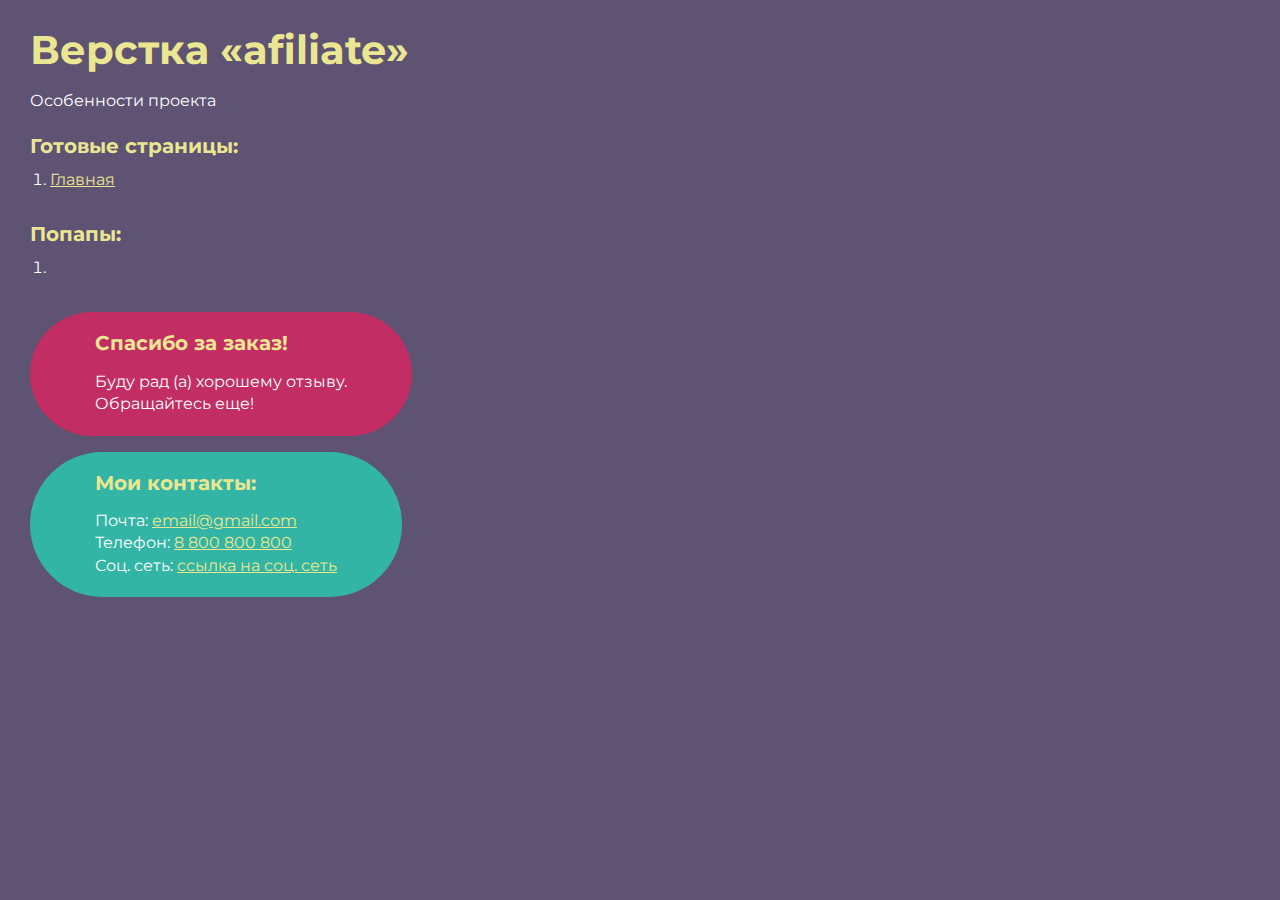
<file: index.html>
<!DOCTYPE html>
<html>

<head>
	<meta charset="UTF-8">
	<meta name="viewport" content="width=device-width, initial-scale=1.0">
	<title>Верстка «afiliate»</title>
</head>

<body>
	<div class="rootpage">
		<h1>Верстка «afiliate»</h1>
		<div class="rootpage__info">
			Особенности проекта
		</div>
		<h2>Готовые страницы:</h2>
		<ol class="rootpage__list">
			<li><a target="_blank" href="home.html">Главная</a></li>
		</ol>
		<h2>Попапы:</h2>
		<ol class="rootpage__list">
			<li><a target="_blank" href="home.html#"></a></li>
		</ol>
		<div class="rootpage__tnx">
			<h2>Спасибо за заказ!</h2>
			<p>Буду рад (а) хорошему отзыву.</p>
			<p>Обращайтесь еще!</p>
		</div>
		<div class="rootpage__contacts">
			<h2>Мои контакты:</h2>
			<p>Почта: <a href="mailto:email@gmail.com">email@gmail.com</a></p>
			<p>Телефон: <a href="tel:8800800800">8 800 800 800</a></p>
			<p>Соц. сеть: <a href="">ссылка на соц. сеть</a></p>
		</div>
	</div>
</body>
<style>
	@charset "UTF-8";
	@import url("https://fonts.googleapis.com/css?family=Montserrat:regular,700&display=swap");

	*,
	*::before,
	*::after {
		padding: 0px;
		margin: 0px;
		border: 0px;
		box-sizing: border-box;
	}

	html,
	body {
		height: 100%;
		margin: 0;
		padding: 0;
		min-width: 320px;
		width: 100%;
		color: #fff;
		background-color: #5e5373;
	}

	body {
		font-family: Montserrat;
		font-size: 100%;
		line-height: 1;
		font-size: 1rem;
	}

	a {
		text-decoration: underline;
		color: #ebe691
	}

	a:visited {
		text-decoration: underline;
		color: #aaa768;
	}

	a:hover {
		text-decoration: none;
	}

	ul li {
		list-style: none;
	}

	img {
		vertical-align: top;
	}

	.wrapper {
		width: 100%;
		min-height: 100%;
		overflow: hidden;
	}

	.rootpage {
		padding: 30px;
		display: flex;
		flex-direction: column;
		align-items: flex-start;
	}

	@media (max-width: 767px) {
		.rootpage {
			padding: 30px 15px;
		}
	}

	h1 {
		color: #ebe691;
		font-size: 2.5rem;
		margin: 0px 0px 1.25rem 0px;
	}

	@media (max-width: 767px) {
		h1 {
			font-size: 1.85rem;
			margin: 0px 0px 1.25rem 0px;
		}
	}

	h2 {
		color: #ebe691;
		font-size: 1.25rem;
		margin: 0px 0px 1rem 0px;
	}

	@media (max-width: 767px) {
		h2 {
			font-size: 1.125rem;
			margin: 0px 0px 1rem 0px;
		}
	}

	.rootpage__info {
		line-height: 140%;
		margin: 0px 0px 1.5rem 0px;
	}

	.rootpage__list {
		margin: 0px 0px 2.25rem 1.25rem;
	}

	.rootpage__list li:not(:last-child) {
		margin: 0px 0px 15px 0px;
	}

	.rootpage__contacts,
	.rootpage__tnx {
		border-radius: 200px;
		padding: 20px 65px;
		line-height: 140%;
	}

	@media (max-width: 767px) {

		.rootpage__contacts,
		.rootpage__tnx {
			border-radius: 40px;
			padding: 20px;
		}
	}

	.rootpage__contacts {
		background: #32b5a4;

	}

	.rootpage__contacts a {
		color: #ebe691;
	}

	.rootpage__tnx {
		background: #c22d63;
		margin: 0px 0px 1rem 0px;
	}
</style>

</html>
</file>
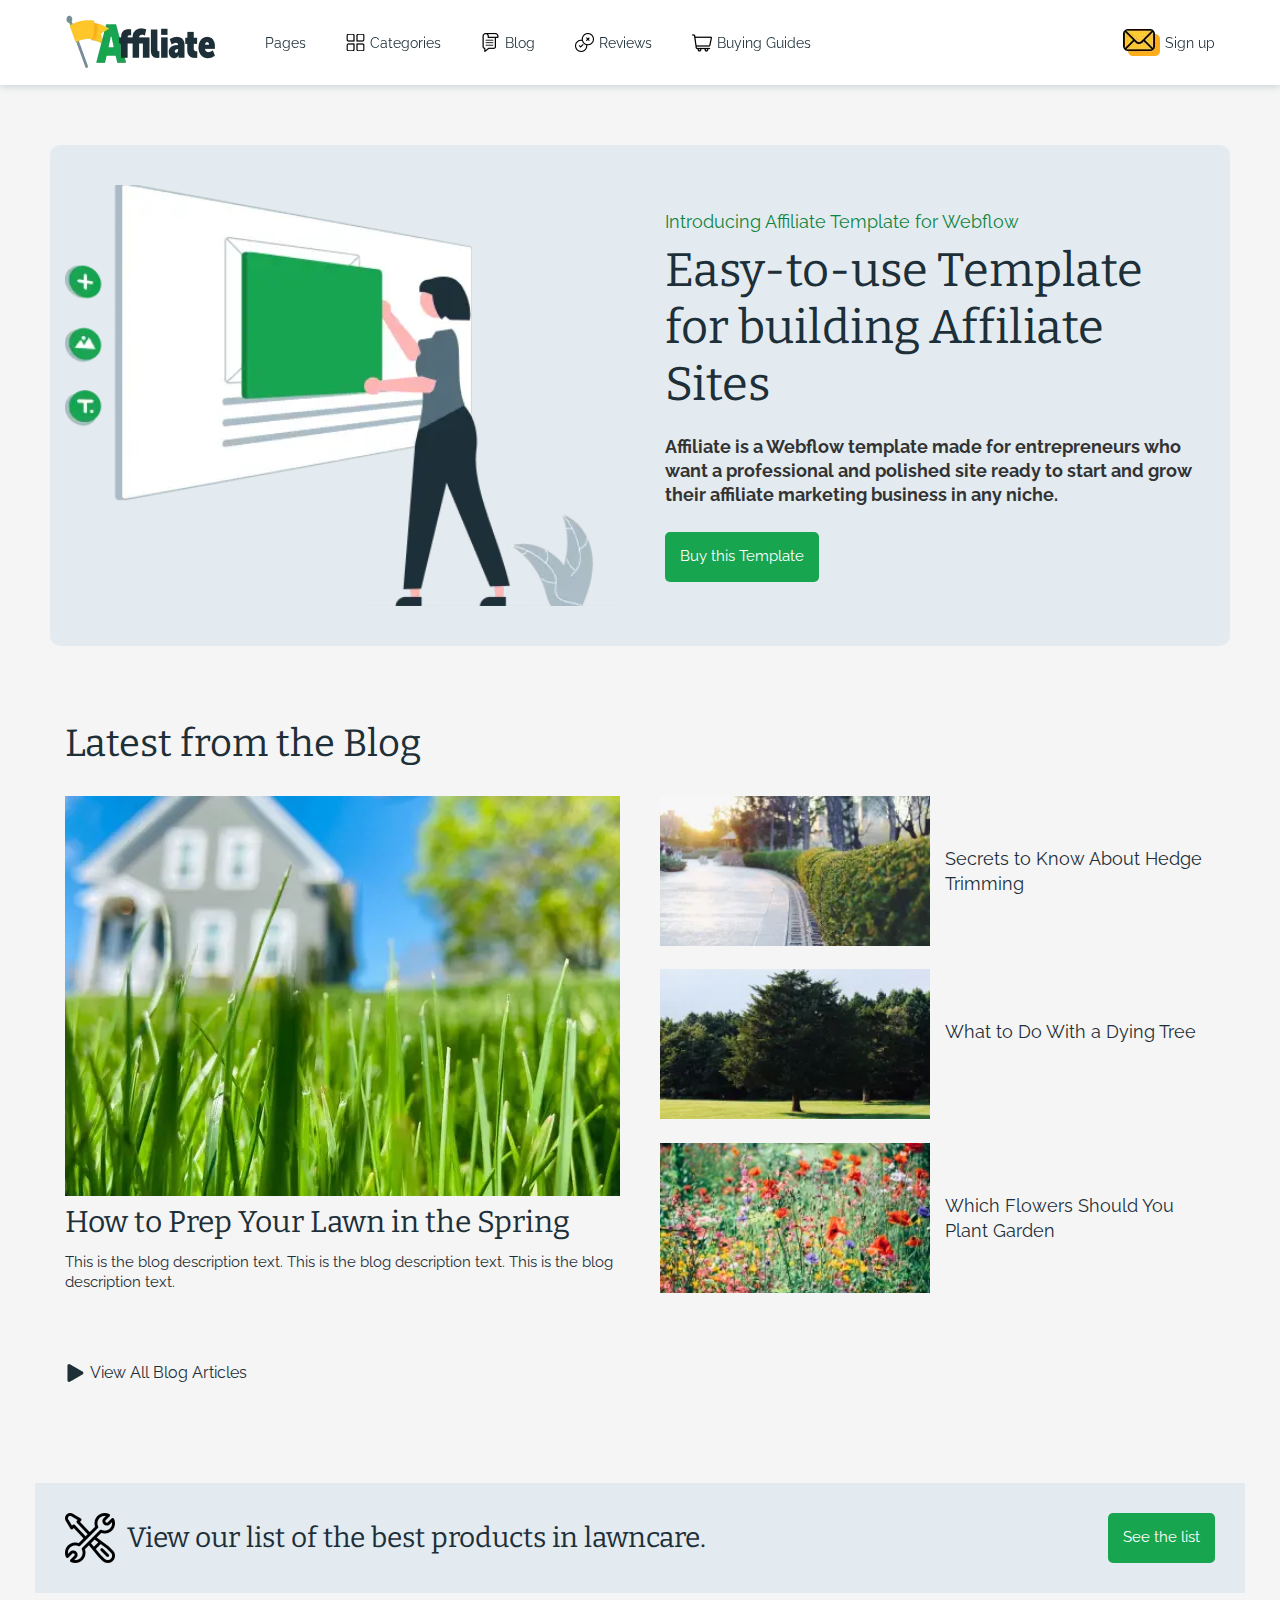
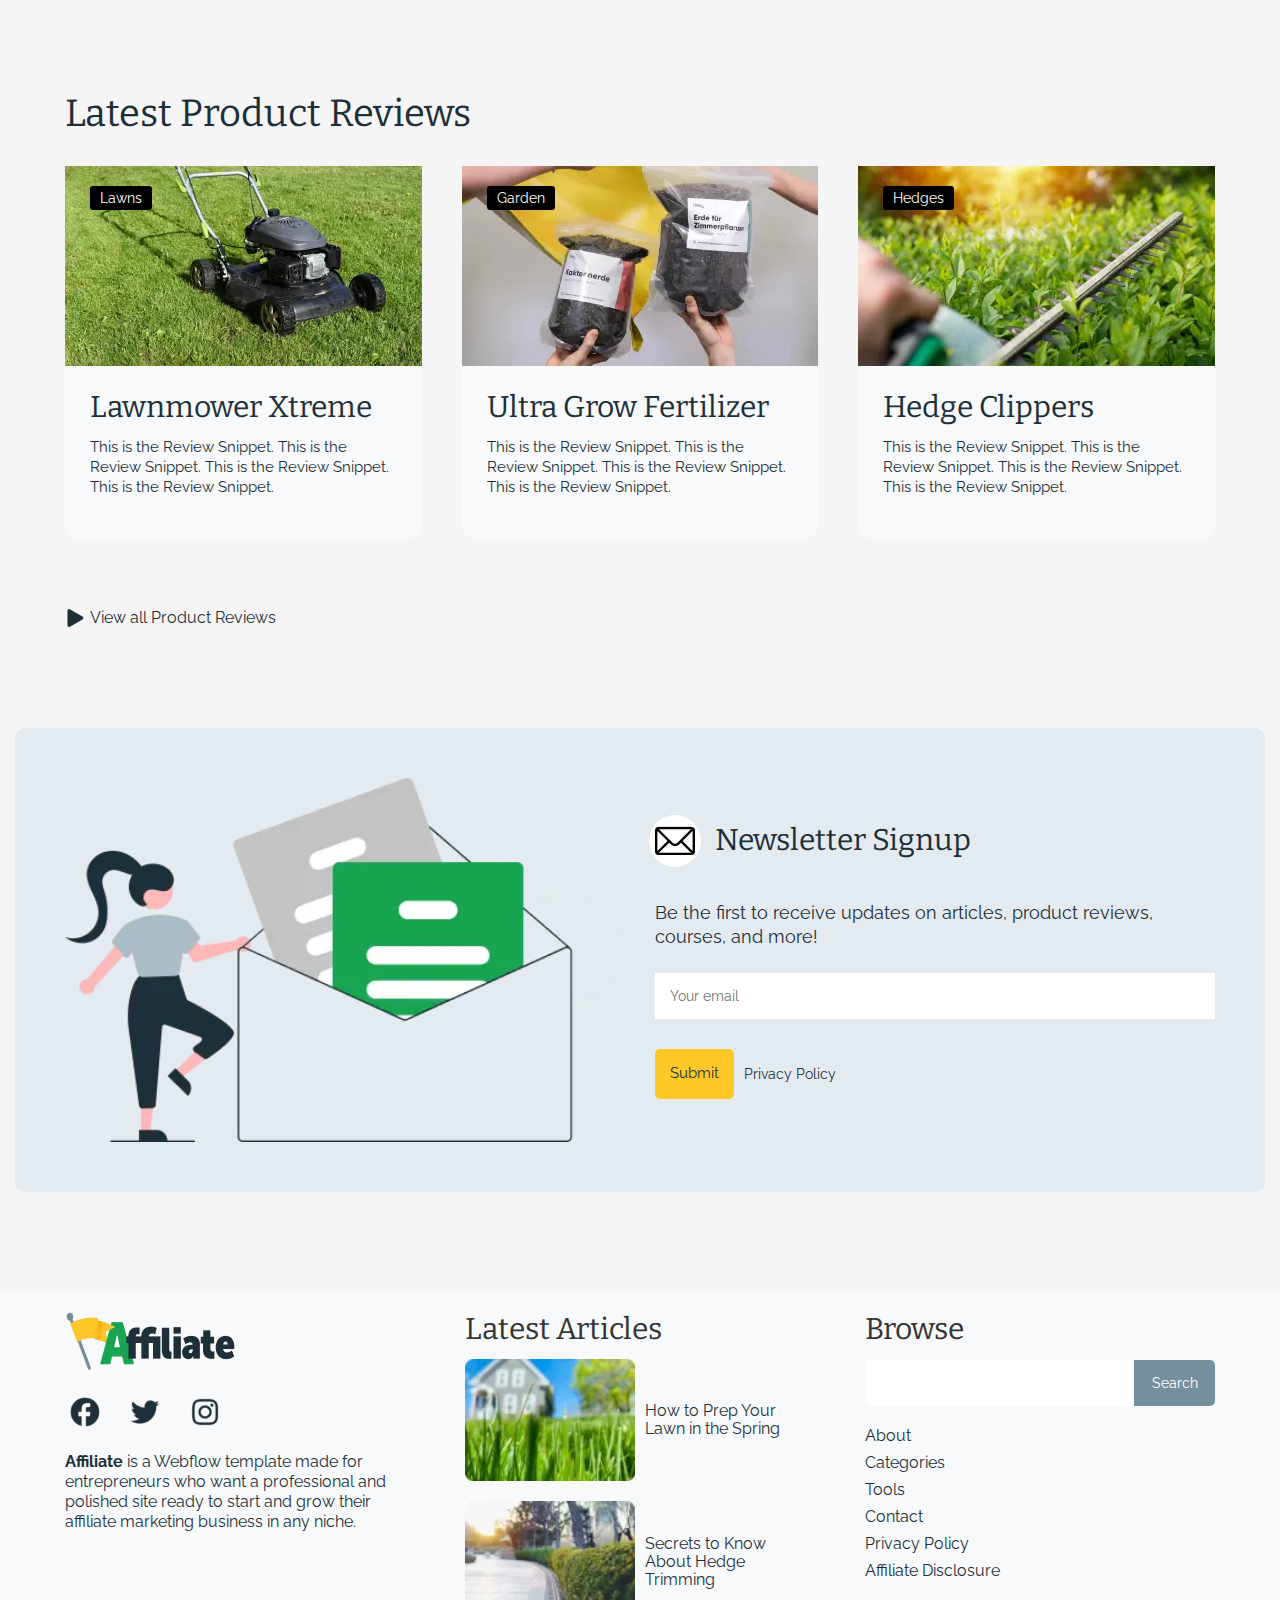
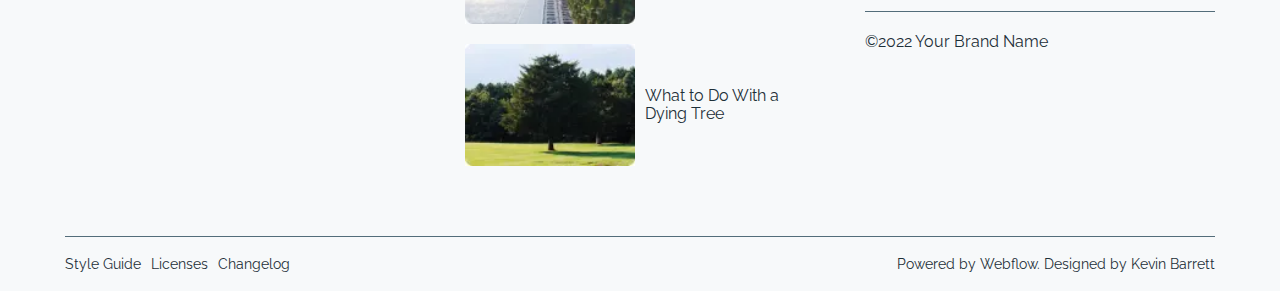
<file: home.html>
<!DOCTYPE html>
<html lang="ru">

<head>
	<title>Главная</title>
	<meta charset="UTF-8">
	<meta name="format-detection" content="telephone=no">
	<!-- <style>body{opacity: 0;}</style> -->
	<link rel="stylesheet" href="css/style.min.css?_v=20220801123913">
	<link rel="shortcut icon" href="favicon.ico">
	<!-- <meta name="robots" content="noindex, nofollow"> -->
	<meta name="viewport" content="width=device-width, initial-scale=1.0">
</head>

<body>
	<div class="wrapper">
		<header class="header">
			<div class="header__container">
				<div class="header__logo">
					<picture><source srcset="img/logo.webp" type="image/webp"><img src="img/logo.png" alt=""></picture>
				</div>
				<div class="header__menu menu">
					<div class="menu__icon icon-menu">
						<span></span>
						<span></span>
						<span></span>
					</div>
					<nav class="menu__body">
						<ul class="menu__list">
							<li><a href="" class="menu__link link-menu">
									<div class="link-menu__decor">
									</div>
									<div class="link-menu__item">Pages</div>
								</a></li>
							<li><a href="" class="menu__link link-menu">
									<div class="link-menu__decor">
										<picture><source srcset="img/header/Categories.webp" type="image/webp"><img src="img/header/Categories.png" alt=""></picture>
									</div>
									<div class="link-menu__item">Categories</div>
								</a></li>
							<li><a href="" class="menu__link link-menu">
									<div class="link-menu__decor">
										<picture><source srcset="img/header/Blog.webp" type="image/webp"><img src="img/header/Blog.png" alt=""></picture>
									</div>
									<div class="link-menu__item">Blog</div>
								</a></li>
							<li><a href="" class="menu__link link-menu">
									<div class="link-menu__decor">
										<picture><source srcset="img/header/Reviews.webp" type="image/webp"><img src="img/header/Reviews.png" alt=""></picture>
									</div>
									<div class="link-menu__item">Reviews</div>
								</a></li>
							<li><a href="" class="menu__link link-menu">
									<div class="link-menu__decor">
										<picture><source srcset="img/header/Buying.webp" type="image/webp"><img src="img/header/Buying.png" alt=""></picture>
									</div>
									<div class="link-menu__item">Buying Guides</div>
								</a></li>
						</ul>
					</nav>
				</div>
				<div class="header__mail mail-header">
					<div class="mail-header__decor">
						<picture><source srcset="img/header/mail.webp" type="image/webp"><img src="img/header/mail.png" alt=""></picture>
					</div>
					<div class="mail-header__item">Sign up</div>
				</div>
			</div>
		</header>
		<main class="page">
			<section class="page__promo promo">
				<div class="promo__container">
					<div class="promo__image -ibg">
						<picture><source srcset="img/promo/promo.webp" type="image/webp"><img src="img/promo/promo.png" alt=""></picture>
					</div>
					<div class="promo__body body-promo">
						<div class="body-promo__subtitle">Introducing Affiliate Template for Webflow</div>
						<h1 class="body-promo__title">Easy-to-use Template for building Affiliate Sites</h1>
						<div class="body-promo__text"><span>Affiliate</span> is a Webflow template made for entrepreneurs who want a professional and polished site ready to start and grow their affiliate marketing business in any niche.</div>
						<a href="#" class="body-promo__button button">Buy this Template</a>
					</div>
				</div>
			</section>
			<section class="page__latest latest">
				<div class="latest__container">
					<h2 class="latest__title section-title">Latest from the Blog</h2>
					<div class="latest__content content-latest">
						<div class="content-latest__column">
							<div class="content-latest__image-big -ibg">
								<picture><source srcset="img/latest/big.webp" type="image/webp"><img src="img/latest/big.jpg" alt=""></picture>
							</div>
							<h3 class="content-latest__title">How to Prep Your Lawn in the Spring</h3>
							<div class="content-latest__text">This is the blog description text. This is the blog description text. This is the blog description text.</div>
						</div>
						<div class="content-latest__column">
							<div class="content-latest__items">
								<div class="content-latest__item item-content-latest">
									<div class="item-content-latest__image -ibg">
										<picture><source srcset="img/latest/01.webp" type="image/webp"><img src="img/latest/01.jpg" alt=""></picture>
									</div>
									<div class="item-content-latest__text">Secrets to Know About Hedge Trimming</div>
								</div>
								<div class="content-latest__item item-content-latest">
									<div class="item-content-latest__image -ibg">
										<picture><source srcset="img/latest/02.webp" type="image/webp"><img src="img/latest/02.jpg" alt=""></picture>
									</div>
									<div class="item-content-latest__text">What to Do With a Dying Tree</div>
								</div>
								<div class="content-latest__item item-content-latest">
									<div class="item-content-latest__image -ibg">
										<picture><source srcset="img/latest/03.webp" type="image/webp"><img src="img/latest/03.jpg" alt=""></picture>
									</div>
									<div class="item-content-latest__text">Which Flowers Should You Plant Garden</div>
								</div>
							</div>
						</div>
					</div>
					<div class="latest__all">View All Blog Articles</div>
				</div>
			</section>
			<section class="page__products products">
				<div class="products__container">
					<div class="products__decor">
						<picture><source srcset="img/products/decor.webp" type="image/webp"><img src="img/products/decor.png" alt=""></picture>
					</div>
					<h2 class="products__text">View our list of the best products in lawncare.</h2>
					<a href="" class="products__button button">See the list</a>
				</div>
			</section>
			<section class="page__reviews reviews">
				<div class="reviews__container">
					<div class="reviews__title section-title">Latest Product Reviews</div>
					<div class="reviews__items">
						<div class="reviews__item item-reviews">
							<div class="item-reviews__image -ibg">
								<picture><source srcset="img/rewievs/01.webp" type="image/webp"><img src="img/rewievs/01.jpg" alt=""></picture>
								<div class="item-reviews__inner-text">Lawns</div>
							</div>
							<div class="item-reviews__title">Lawnmower Xtreme</div>
							<div class="item-reviews__text">This is the Review Snippet. This is the Review Snippet. This is the Review Snippet. This is the Review Snippet.</div>
						</div>
						<div class="reviews__item item-reviews">
							<div class="item-reviews__image -ibg">
								<picture><source srcset="img/rewievs/02.webp" type="image/webp"><img src="img/rewievs/02.jpg" alt=""></picture>
								<div class="item-reviews__inner-text">Garden</div>
							</div>
							<div class="item-reviews__title">Ultra Grow Fertilizer</div>
							<div class="item-reviews__text">This is the Review Snippet. This is the Review Snippet. This is the Review Snippet. This is the Review Snippet.</div>
						</div>
						<div class="reviews__item item-reviews">
							<div class="item-reviews__image -ibg">
								<picture><source srcset="img/rewievs/03.webp" type="image/webp"><img src="img/rewievs/03.jpg" alt=""></picture>
								<div class="item-reviews__inner-text">Hedges</div>
							</div>
							<div class="item-reviews__title">Hedge Clippers</div>
							<div class="item-reviews__text">This is the Review Snippet. This is the Review Snippet. This is the Review Snippet. This is the Review Snippet.</div>
						</div>
					</div>
					<div class="reviews-all latest__all">View all Product Reviews</div>
				</div>
			</section>
			<section class="page__newsletter newsletter">
				<div class="newsletter__container">
					<div class="newsletter__column">
						<div class="newsletter__image">
							<picture><source srcset="img/Newsletter/01.webp" type="image/webp"><img src="img/Newsletter/01.png" alt=""></picture>
						</div>
					</div>
					<div class="newsletter__column">
						<div class="newsletter__content content-newsletter">
							<h2 class="content-newsletter__title title-newsletter">
								<div class="title-newsletter__decor">
									<picture><source srcset="img/Newsletter/letter.webp" type="image/webp"><img src="img/Newsletter/letter.png" alt=""></picture>
								</div>
								<div class="title-newsletter__title">Newsletter Signup</div>
							</h2>
							<div class="content-newsletter__text">Be the first to receive updates on articles, product reviews, courses, and more!</div>
							<form data-validate action="files/sendmail/sendmail.php" method="POST">
								<input data-required="email" type="text" name="form[email]" data-error="Error" placeholder="Your email" class="newsletter__input input">
								<div class="content-newsletter__buttons buttons-content-newsletter">
									<button type="submit" class="buttons-content-newsletter__button button">Submit</button>
									<a href="" class="buttons-content-newsletter__link">Privacy Policy</a>
								</div>
							</form>
						</div>
					</div>
				</div>
			</section>
		</main>
		<footer class="footer">
			<div class="footer__container">
				<div class="footer__row row-footer-top">
					<div class="row-footer-top__column">
						<div class="footer__logo">
							<picture><source srcset="img/footer/logo.webp" type="image/webp"><img src="img/footer/logo.png" alt=""></picture>
						</div>
						<div class="footer__social social-footer">
							<div class="social-footer__item">
								<img src="img/footer/facebook.svg" alt="">
							</div>
							<div class="social-footer__item">
								<img src="img/footer/twiter.svg" alt="">
							</div>
							<div class="social-footer__item">
								<img src="img/footer/insta.svg" alt="">
							</div>
						</div>
						<div class="footer__text">
							<span>Affiliate</span> is a Webflow template made for entrepreneurs who want a professional and
							polished site ready to start and grow their affiliate marketing business in any niche.
						</div>
					</div>
					<div class="row-footer-top__column">
						<div class="footer__latest latest-footer">
							<div class="latest-footer__title">Latest Articles</div>
							<div class="latest-footer__items">
								<div class="latest-footer__item item-latest-footer">
									<div class="item-latest-footer__image">
										<picture><source srcset="img/footer/01.webp" type="image/webp"><img src="img/footer/01.jpg" alt=""></picture>
									</div>
									<div class="item-latest-footer__text">How to Prep Your Lawn in the Spring</div>
								</div>
								<div class="latest-footer__item item-latest-footer">
									<div class="item-latest-footer__image">
										<picture><source srcset="img/footer/02.webp" type="image/webp"><img src="img/footer/02.jpg" alt=""></picture>
									</div>
									<div class="item-latest-footer__text">Secrets to Know About Hedge Trimming</div>
								</div>
								<div class="latest-footer__item item-latest-footer">
									<div class="item-latest-footer__image">
										<picture><source srcset="img/footer/03.webp" type="image/webp"><img src="img/footer/03.jpg" alt=""></picture>
									</div>
									<div class="item-latest-footer__text">What to Do With a Dying Tree</div>
								</div>
							</div>
						</div>
					</div>
					<div class="row-footer-top__column">
						<div class="footer__menu menu-footer">
							<div class="menu-footer__title">Browse</div>
							<div class="menu-footer__input">
								<input type="text" class="footer__input">
							</div>
							<nav class="menu-footer__body">
								<ul class="menu-footer__list">
									<li><a href="" class="menu-footer__link">About</a></li>
									<li><a href="" class="menu-footer__link">Categories</a></li>
									<li><a href="" class="menu-footer__link">Tools</a></li>
									<li><a href="" class="menu-footer__link">Contact</a></li>
									<li><a href="" class="menu-footer__link">Privacy Policy</a></li>
									<li><a href="" class="menu-footer__link">Affiliate Disclosure</a></li>
								</ul>
							</nav>
							<div class="menu-footer__copy">©2022 Your Brand Name</div>
						</div>
					</div>
				</div>
				<div class="footer__row row-footer-bottom">
					<div class="row-footer-bottom__column">
						<nav class="footer-bottom-menu__body">
							<ul class="footer-bottom-menu__list">
								<li><a href="" class="footer-bottom-menu__link">Style Guide</a></li>
								<li><a href="" class="footer-bottom-menu__link">Licenses</a></li>
								<li><a href="" class="footer-bottom-menu__link">Changelog</a></li>
							</ul>
						</nav>
					</div>
					<div class="row-footer-bottom__column footer-bottom-column">
						<div class="footer-bottom-column__design">
							Powered by Webflow. Designed by Kevin Barrett
						</div>
					</div>
				</div>
			</div>
		</footer>
	</div>
	<!-- <div id="popup" aria-hidden="true" class="popup">
	<div class="popup__wrapper">
		<div class="popup__content">
			<button data-close type="button" class="popup__close">Закрыть</button>
			<div class="popup__text">
				Text
			</div>
		</div>
	</div>
</div> -->
	<script src="js/app.min.js?_v=20220801123913"></script>
</body>

</html>
</file>
<file: css/style.min.css>
@charset "UTF-8";@import url(https://fonts.googleapis.com/css?family=Raleway:regular,700&display=swap);@import url(https://fonts.googleapis.com/css?family=Bitter:regular&display=swap);*{padding:0;margin:0;border:0}*,:after,:before{-webkit-box-sizing:border-box;box-sizing:border-box}body,html{height:100%;min-width:320px}body{color:#1d2f38;line-height:1;font-family:Raleway;font-size:.875rem;-ms-text-size-adjust:100%;-moz-text-size-adjust:100%;-webkit-text-size-adjust:100%;-webkit-font-smoothing:antialiased;-moz-osx-font-smoothing:grayscale}button,input,textarea{font-family:Raleway;font-size:inherit}button{cursor:pointer;color:inherit;background-color:inherit}a{color:inherit}a:link,a:visited{text-decoration:none}a:hover{text-decoration:none}ul li{list-style:none}img{vertical-align:top}h1,h2,h3,h4,h5,h6{font-weight:inherit;font-size:inherit}body{background-color:#f5f5f5}.lock body{overflow:hidden;-ms-touch-action:none;touch-action:none}.wrapper{min-height:100%;display:-webkit-box;display:-ms-flexbox;display:flex;-webkit-box-orient:vertical;-webkit-box-direction:normal;-ms-flex-direction:column;flex-direction:column;overflow:hidden}.wrapper>main{-webkit-box-flex:1;-ms-flex:1 1 auto;flex:1 1 auto}.wrapper>*{min-width:0}[class*=__container]{max-width:71.875rem;-webkit-box-sizing:content-box;box-sizing:content-box;margin:0 auto;padding:0 .9375rem}[class*=-ibg]{position:relative}[class*=-ibg] img{position:absolute;width:100%;height:100%;top:0;left:0;-o-object-fit:cover;object-fit:cover}[class*=-ibg_contain] img{-o-object-fit:contain;object-fit:contain}.button{display:inline-block;font-size:.9375rem;line-height:1.3333333333;padding:.9375rem;border-radius:5px;-webkit-transition:all .3s ease 0s;-o-transition:all .3s ease 0s;transition:all .3s ease 0s}.section-title{font-family:Bitter;font-size:2.375rem;line-height:1.0526315789;color:#1d2f38}.section-title:not(:last-child){margin-bottom:2.0625rem}.header{position:fixed;width:100%;padding:.9375rem 0;background:#fff;-webkit-box-shadow:0 1px 8px rgba(83,109,122,.29);box-shadow:0 1px 8px rgba(83,109,122,.29);z-index:5}.header__container{display:-webkit-box;display:-ms-flexbox;display:flex}@supports (gap:clamp(0.625rem ,-3.125rem + 7.5vw ,2.5rem)){.header__container{gap:clamp(.625rem ,-3.125rem + 7.5vw ,2.5rem)}}@supports not (gap:clamp(0.625rem ,-3.125rem + 7.5vw ,2.5rem)){.header__container{gap:calc(.625rem + 1.875 * (100vw - 50rem)/ 25)}}.header__logo{z-index:1}.header__mail{z-index:1}.menu{-webkit-box-flex:1;-ms-flex:1 1 auto;flex:1 1 auto;display:-webkit-box;display:-ms-flexbox;display:flex;-webkit-box-align:center;-ms-flex-align:center;align-items:center}.menu__body{-webkit-transition:all .3s ease 0s;-o-transition:all .3s ease 0s;transition:all .3s ease 0s}.menu-open .menu__body{top:0}.menu__list{display:-webkit-box;display:-ms-flexbox;display:flex}@supports (gap:clamp(1.25rem ,-1.25rem + 5vw ,2.5rem)){.menu__list{gap:clamp(1.25rem ,-1.25rem + 5vw ,2.5rem)}}@supports not (gap:clamp(1.25rem ,-1.25rem + 5vw ,2.5rem)){.menu__list{gap:calc(1.25rem + 1.25 * (100vw - 50rem)/ 25)}}.menu__list li{display:-webkit-box;display:-ms-flexbox;display:flex;-webkit-box-align:center;-ms-flex-align:center;align-items:center}.link-menu{display:-webkit-box;display:-ms-flexbox;display:flex;gap:.3125rem;-webkit-box-align:center;-ms-flex-align:center;align-items:center}.link-menu__item{-webkit-transition:all .3s ease 0s;-o-transition:all .3s ease 0s;transition:all .3s ease 0s}.mail-header{display:-webkit-box;display:-ms-flexbox;display:flex;gap:.3125rem;-webkit-box-align:center;-ms-flex-align:center;align-items:center}.mail-header__item{cursor:pointer;-webkit-transition:all .3s ease 0s;-o-transition:all .3s ease 0s;transition:all .3s ease 0s}.icon-menu{display:none}.footer{margin:6.25rem 0 0 0;padding:1.25rem 0;background-color:#f7f9fa}.footer__row{display:-webkit-box;display:-ms-flexbox;display:flex;gap:3.125rem}.footer__row:not(:last-child){padding-bottom:4.375rem;margin-bottom:1.25rem;border-bottom:1px solid #536d7a}.footer__social{display:-webkit-box;display:-ms-flexbox;display:flex;gap:1.25rem}.footer__social img{cursor:pointer}.footer__text{font-size:1rem;line-height:1.25;color:#1d2f38}.footer__text span{font-weight:700}.footer__input{padding:15px;width:100%;border-radius:5px}.row-footer-top__column{-webkit-box-flex:0;-ms-flex:0 1 33.333%;flex:0 1 33.333%;display:-webkit-box;display:-ms-flexbox;display:flex;-webkit-box-orient:vertical;-webkit-box-direction:normal;-ms-flex-direction:column;flex-direction:column;gap:1.25rem}.latest-footer__title{font-family:Bitter;font-size:1.875rem;line-height:1.1666666667;color:#333}.latest-footer__title:not(:last-child){margin-bottom:.75rem}.latest-footer__items{display:-webkit-box;display:-ms-flexbox;display:flex;-webkit-box-orient:vertical;-webkit-box-direction:normal;-ms-flex-direction:column;flex-direction:column;gap:1.25rem}.latest-footer__item{display:-webkit-box;display:-ms-flexbox;display:flex;gap:.625rem;-webkit-box-align:center;-ms-flex-align:center;align-items:center}.item-latest-footer{display:-webkit-box;display:-ms-flexbox;display:flex}.item-latest-footer__image{-webkit-box-flex:0;-ms-flex:0 1 50%;flex:0 1 50%}.item-latest-footer__image img{width:100%}.item-latest-footer__text{-webkit-box-flex:0;-ms-flex:0 1 50%;flex:0 1 50%;font-size:1rem;line-height:1.125;color:#1d2f38}.menu-footer__title{font-family:Bitter;font-size:1.875rem;line-height:1.1666666667;color:#333}.menu-footer__title:not(:last-child){margin-bottom:.8125rem}.menu-footer__input{position:relative;width:100%}.menu-footer__input:not(:last-child){margin-bottom:1.25rem}.menu-footer__input:after{content:"Search";position:absolute;width:81px;height:100%;top:0;right:0;display:-webkit-box;display:-ms-flexbox;display:flex;-webkit-box-pack:center;-ms-flex-pack:center;justify-content:center;-webkit-box-align:center;-ms-flex-align:center;align-items:center;color:#fff;cursor:pointer;background-color:#768f9c;border-radius:0 5px 5px 0;z-index:1}.menu-footer__list{display:-webkit-box;display:-ms-flexbox;display:flex;-webkit-box-orient:vertical;-webkit-box-direction:normal;-ms-flex-direction:column;flex-direction:column;gap:.4375rem;padding-bottom:1.875rem;border-bottom:1px solid #536d7a;margin-bottom:1.25rem}.menu-footer__link{font-size:1rem;line-height:1.25;color:#1d2f38}.menu-footer__copy{font-size:1rem;line-height:1.25;color:#1d2f38}.row-footer-bottom{display:-webkit-box;display:-ms-flexbox;display:flex;-webkit-box-pack:justify;-ms-flex-pack:justify;justify-content:space-between;gap:1.25rem}.footer-bottom-menu__list{display:-webkit-box;display:-ms-flexbox;display:flex;gap:.625rem}.promo{padding:9.0625rem 0 0 0}.promo__container{background-color:#e3ebf1;border-radius:10px;display:-webkit-box;display:-ms-flexbox;display:flex;gap:3.125rem}.promo__image{-webkit-box-flex:0;-ms-flex:0 1 50%;flex:0 1 50%}.promo__image img{padding:2.5rem 0}.promo__body{-webkit-box-flex:0;-ms-flex:0 1 50%;flex:0 1 50%}.body-promo{padding:4rem 0}.body-promo__subtitle{font-size:1.125rem;line-height:1.3888888889;color:#10843f}.body-promo__subtitle:not(:last-child){margin-bottom:.5rem}.body-promo__title{font-family:Bitter;font-size:2.9375rem;line-height:1.2127659574;color:#1d2f38}.body-promo__title:not(:last-child){margin-bottom:1.375rem}.body-promo__text{font-weight:700;font-size:1.125rem;line-height:1.3333333333;color:#333}.body-promo__text:not(:last-child){margin-bottom:1.5625rem}.body-promo__button{background-color:#17a550;color:#fff}.latest{padding:4.8125rem 0 0 0}.latest__content{display:-webkit-box;display:-ms-flexbox;display:flex;gap:2.5rem}.no-webp .latest__all{background:url(../img/latest/play.png) no-repeat}.latest__all{padding-left:25px;font-size:1rem;line-height:1.25;color:#1d2f38}.content-latest__column{-webkit-box-flex:0;-ms-flex:0 1 50%;flex:0 1 50%}.content-latest__image-big{height:400px}.content-latest__image-big:not(:last-child){margin-bottom:.5625rem}.content-latest__title{font-family:Bitter;font-size:1.875rem;line-height:1.1666666667;color:#1d2f38}.content-latest__title:not(:last-child){margin-bottom:.8125rem}.content-latest__text{font-size:.9375rem;line-height:1.3333333333;color:#1d2f38}.content-latest__items{display:-webkit-box;display:-ms-flexbox;display:flex;-webkit-box-orient:vertical;-webkit-box-direction:normal;-ms-flex-direction:column;flex-direction:column;height:100%;-webkit-box-pack:justify;-ms-flex-pack:justify;justify-content:space-between}.content-latest__item{display:-webkit-box;display:-ms-flexbox;display:flex;gap:.9375rem}.item-content-latest__image{-webkit-box-flex:0;-ms-flex:0 1 50%;flex:0 1 50%;height:150px}.item-content-latest__text{-webkit-box-flex:0;-ms-flex:0 1 50%;flex:0 1 50%;padding:3.125rem 0;font-size:1.125rem;line-height:1.3888888889;color:#1d2f38}.products{padding:6.25rem 0 0 0}.products__container{display:-webkit-box;display:-ms-flexbox;display:flex;-webkit-box-align:center;-ms-flex-align:center;align-items:center;background-color:#e3ebf1;padding:1.875rem;gap:.75rem}.products__text{-webkit-box-flex:1;-ms-flex:1 1 auto;flex:1 1 auto;font-family:Bitter;line-height:1.1428571429;color:#1d2f38}@supports (font-size:clamp(0.875rem ,0.25rem + 2vw ,1.75rem)){.products__text{font-size:clamp(.875rem ,.25rem + 2vw ,1.75rem)}}@supports not (font-size:clamp(0.875rem ,0.25rem + 2vw ,1.75rem)){.products__text{font-size:calc(.875rem + .875 * (100vw - 31.25rem)/ 43.75)}}.products__button{background:#17a550;color:#fff;white-space:nowrap}.reviews{padding:6.25rem 0 0 0}.reviews__items{display:-webkit-box;display:-ms-flexbox;display:flex;-webkit-box-pack:center;-ms-flex-pack:center;justify-content:center}@supports (gap:clamp(0.625rem ,-2rem + 6vw ,2.5rem)){.reviews__items{gap:clamp(.625rem ,-2rem + 6vw ,2.5rem)}}@supports not (gap:clamp(0.625rem ,-2rem + 6vw ,2.5rem)){.reviews__items{gap:calc(.625rem + 1.875 * (100vw - 43.75rem)/ 31.25)}}.reviews__item{-webkit-box-flex:0;-ms-flex:0 1 33.333%;flex:0 1 33.333%;background:#f7f9fa;border-radius:10px}.item-reviews__image{height:12.5rem}.item-reviews__image:not(:last-child){margin-bottom:1.5rem}.item-reviews__inner-text{position:relative;display:inline-block;color:#fff;margin:20px 0 0 25px;padding:.3125rem .625rem;background-color:#000;border-radius:3px}.item-reviews__title{font-family:Bitter;font-size:1.875rem;line-height:1.1666666667;color:#1d2f38;padding-left:1.5625rem}.item-reviews__title:not(:last-child){margin-bottom:.8125rem}.item-reviews__text{font-size:.9375rem;line-height:1.3333333333;color:#1d2f38;padding:0 1.5625rem 2.5rem 1.5625rem}.reviews-all{margin-top:1.875rem}.newsletter{padding:6.25rem 0 0 0}.newsletter__container{display:-webkit-box;display:-ms-flexbox;display:flex;gap:1.875rem;-webkit-box-align:center;-ms-flex-align:center;align-items:center;background-color:#e3ebf1;border-radius:10px;padding:50px}.newsletter__column{-webkit-box-flex:0;-ms-flex:0 1 50%;flex:0 1 50%}.newsletter__image img{width:100%}.newsletter__input{padding:.9375rem;width:100%}.newsletter__input:not(:last-child){margin-bottom:1.875rem}.content-newsletter__title:not(:last-child){margin-bottom:2.5rem}.content-newsletter__text{font-size:1.125rem;line-height:1.3333333333;color:#1d2f38}.content-newsletter__text:not(:last-child){margin-bottom:1.5rem}.content-newsletter__buttons{display:-webkit-box;display:-ms-flexbox;display:flex;gap:.625rem;-webkit-box-align:center;-ms-flex-align:center;align-items:center}.buttons-content-newsletter__button{background:#ffc728}.title-newsletter{display:-webkit-box;display:-ms-flexbox;display:flex;-webkit-box-align:center;-ms-flex-align:center;align-items:center;gap:1.25rem}.title-newsletter__decor{position:relative}.title-newsletter__decor img{position:relative;z-index:1}.title-newsletter__decor:before{content:"";position:absolute;width:100%;height:100%;top:0;left:0;border-radius:50%;background-color:#fff;-webkit-transform:scale(1.3);-ms-transform:scale(1.3);transform:scale(1.3)}.title-newsletter__title{font-family:Bitter;font-size:1.875rem;line-height:1.1666666667;color:#1d2f38}@media (min-width:47.99875em){.latest__all{margin-top:4.375rem}}@media (max-width:550px){.reviews__item{-webkit-box-flex:1;-ms-flex:1 1 auto;flex:1 1 auto}}@media (max-width:500px){.row-footer-top__column{-webkit-box-flex:1;-ms-flex:1 1 auto;flex:1 1 auto}}@media (max-width:61.99875em){.header__logo{width:140px}.header__logo img{width:100%}}@media (max-width:47.99875em){.header:after{content:"";position:absolute;width:100%;height:100%;top:0;left:0;background:#fff;-webkit-box-shadow:0 1px 8px rgba(83,109,122,.29);box-shadow:0 1px 8px rgba(83,109,122,.29)}.menu__body{position:fixed;width:100%;height:100%;top:-100%;left:0;padding:6.25rem 0 0 0;padding-left:30px;overflow:auto;background-color:#fff}.menu__list{-webkit-box-orient:vertical;-webkit-box-direction:normal;-ms-flex-direction:column;flex-direction:column}.menu__link{font-size:1.5rem}.link-menu__decor{display:none}.icon-menu{display:block;position:relative;width:1.875rem;height:1.125rem;cursor:pointer;z-index:5}.icon-menu span,.icon-menu::after,.icon-menu::before{content:"";-webkit-transition:all .3s ease 0s;-o-transition:all .3s ease 0s;transition:all .3s ease 0s;right:0;position:absolute;width:100%;height:.125rem;background-color:#000}.icon-menu::before{top:0}.icon-menu::after{bottom:0}.icon-menu span{top:calc(50% - .0625rem)}.menu-open .icon-menu span{width:0}.menu-open .icon-menu::before{top:calc(50% - .0625rem);-webkit-transform:rotate(-45deg);-ms-transform:rotate(-45deg);transform:rotate(-45deg)}.menu-open .icon-menu::after{bottom:calc(50% - .0625rem);-webkit-transform:rotate(45deg);-ms-transform:rotate(45deg);transform:rotate(45deg)}.footer{margin:3.125rem 0 0 0}.footer__row{-ms-flex-wrap:wrap;flex-wrap:wrap;-webkit-box-pack:center;-ms-flex-pack:center;justify-content:center}.footer__row:not(:last-child){padding-bottom:1.25rem}.row-footer-top__column{-webkit-box-flex:0;-ms-flex:0 1 40%;flex:0 1 40%}.promo{padding:6.5625rem 0 0 0}.body-promo{padding:2.125rem 0}.body-promo__subtitle{font-size:.875rem}.body-promo__title{font-size:1.6875rem}.body-promo__title:not(:last-child){margin-bottom:.75rem}.body-promo__text{font-size:.875rem}.body-promo__text:not(:last-child){margin-bottom:.9375rem}.latest{padding:3.5625rem 0 0 0}.content-latest__item{-webkit-box-orient:vertical;-webkit-box-direction:normal;-ms-flex-direction:column;flex-direction:column}.item-content-latest__image{-webkit-box-flex:1;-ms-flex:1 1 auto;flex:1 1 auto}.item-content-latest__text{padding:0 0 1.25rem 0;-webkit-box-flex:1;-ms-flex:1 1 auto;flex:1 1 auto}.products{padding:3.125rem 0 0 0}.products__decor{width:2.5rem;height:2.5rem;display:-webkit-box;display:-ms-flexbox;display:flex;-webkit-box-align:center;-ms-flex-align:center;align-items:center}.products__decor img{width:100%}.reviews{padding:3.125rem 0 0 0}.reviews__items{-ms-flex-wrap:wrap;flex-wrap:wrap}.reviews__item{-webkit-box-flex:0;-ms-flex:0 1 49%;flex:0 1 49%}.newsletter{padding:3.125rem 0 0 0}.newsletter__container{-webkit-box-orient:vertical;-webkit-box-direction:normal;-ms-flex-direction:column;flex-direction:column}}@media (max-width:29.99875em){.section-title{font-size:1.75rem}.section-title:not(:last-child){margin-bottom:1.4375rem}.footer{margin:1.875rem 0 0 0}.promo__image{display:none}.promo__body{-webkit-box-flex:1;-ms-flex:1 1 auto;flex:1 1 auto}.latest{padding:2.3125rem 0 0 0}.latest__content{-webkit-box-orient:vertical;-webkit-box-direction:normal;-ms-flex-direction:column;flex-direction:column}.latest__content{gap:1.25rem}.content-latest__image-big{height:200px}.content-latest__title{font-size:1.25rem}.content-latest__item{gap:.3125rem}.products{padding:1.875rem 0 0 0}.reviews{padding:1.875rem 0 0 0}.newsletter{padding:1.875rem 0 0 0}}@media (any-hover:hover){.link-menu__item:hover{color:#f7b601}.mail-header__item:hover{color:#f7b601}.body-promo__button:hover{background-color:#0c642f}.products__button:hover{background-color:#0c642f}}.webp .latest__all{background:url(../img/latest/play.webp) no-repeat}
</file>
